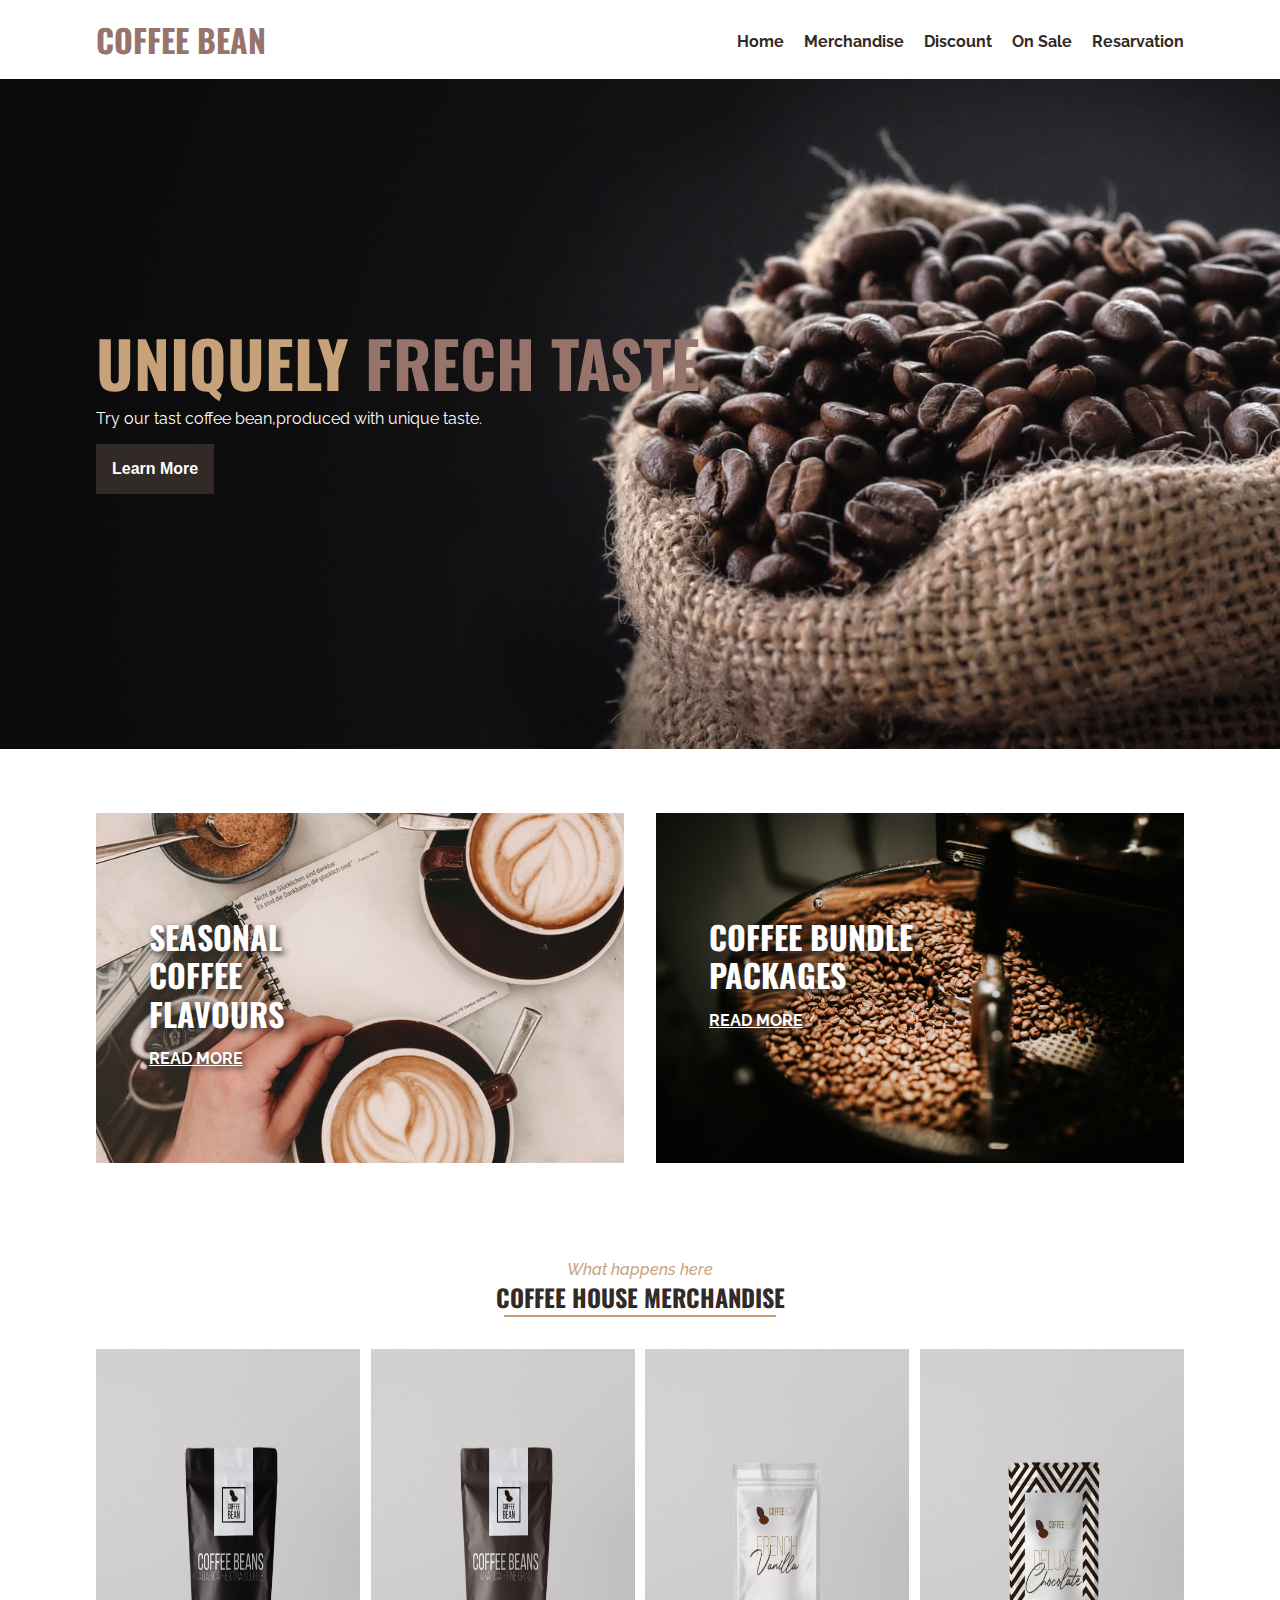
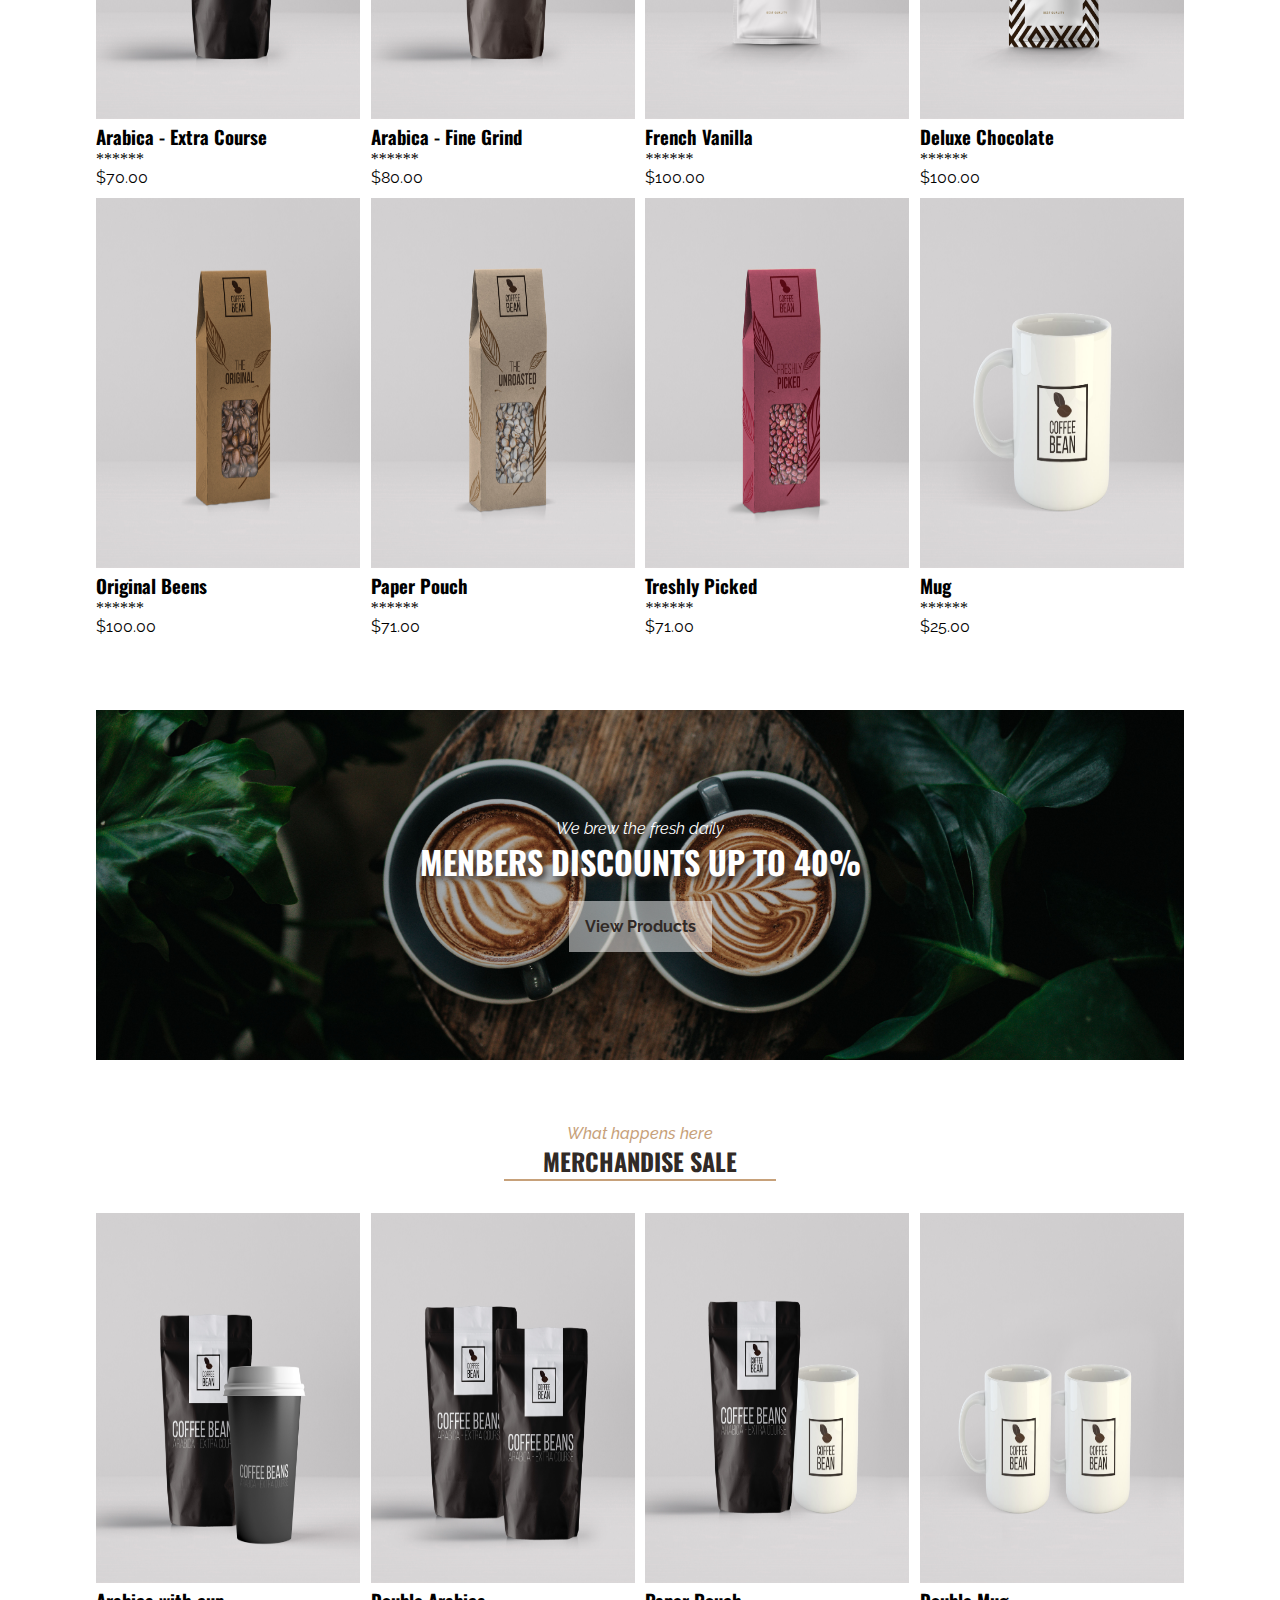
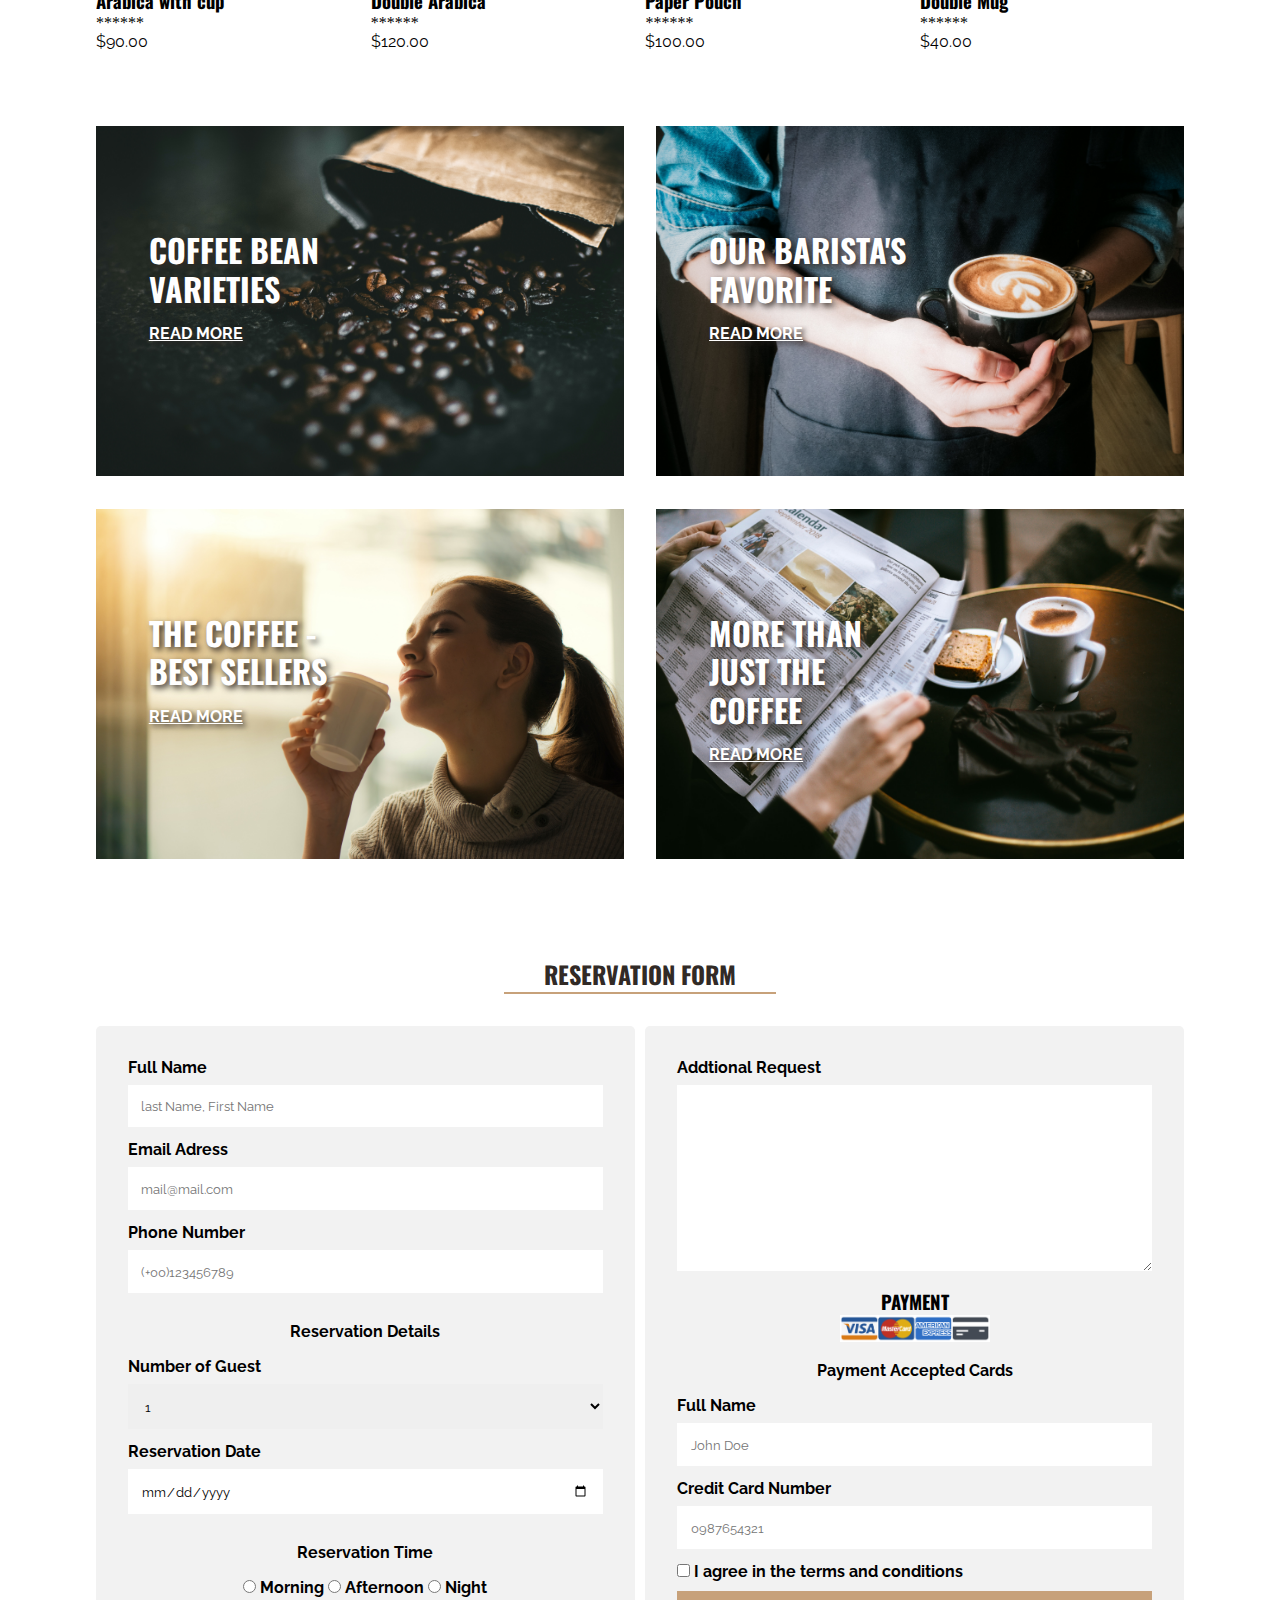
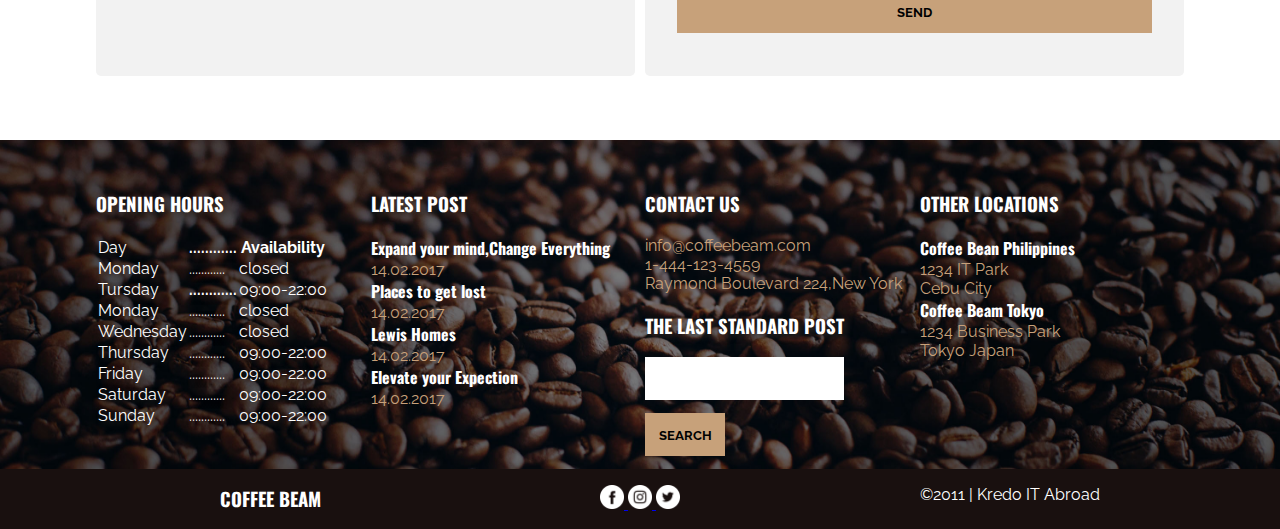
<file: index.html>
<!DOCTYPE html>
<html lang="en">

<head>
  <meta charset="UTF-8">
  <meta name="viewport" content="width=device-width, initial-scale=1.0">
  <title>Coffee Bean</title>
  <link rel="stylesheet" href="assets/styles/style.css">

</head>

<body>
  <div class="wrapper">
    <!--header -->
    <div class="nav" id="nav">
      <h1>
        <a href="#">Coffee Bean</a>
      </h1>
      <ul>
        <li><a href="#nav">Home</a></li>
        <li><a href="#merch">Merchandise</a></li>
        <li><a href="#siscount">Discount</a></li>
        <li><a href="#merch-sale">On Sale</a></li>
        <li><a href="#reservation">Resarvation</a></li>
      </ul>
    </div>
    <!-- banner area-->
    <div class="banner">
      <div class="banner-text">
        <h2>Uniquely <span>Frech Taste</span></h2>
        <p>Try our tast coffee bean,produced with unique taste.</p>
        <a href="#">Learn More</a>
      </div>
    </div>

    <!-- ads area 3-->
    <div class="ads" id="ads">
      <div class="ads-items ads-item1">
        <div class="ads-text">
          <h3>Seasonal Coffee Flavours</h3>
          <a href="#">Read More</a>
        </div>

      </div>

      <div class="ads-items  ads-item2">
        <div class="ads-text">
          <h3>Coffee Bundle Packages</h3>
          <a href="#">Read More</a>
        </div>

      </div>
    </div>

    <!-- marchandise area -->
    <div class="merch" id="merch">
      <div class="section-header">
        <span>What happens here</span>
        <h2>Coffee House Merchandise</h2>
        <hr>
      </div>

      <div class="merch-gallery">
        <div class="merch-items merch-item1">
          <img src="assets/images/merch-img1.jpg" alt="">
          <h3>Arabica - Extra Course</h3>
          <span>******</span>
          <p>$70.00</p>
        </div>

        <div class="merch-items merch-item2">
          <img src="assets/images/merch-img2.jpg" alt="">
          <h3>Arabica - Fine Grind</h3>
          <span>******</span>
          <p>$80.00</p>
        </div>

        <div class="merch-items merch-item3">
          <img src="assets/images/merch-img3.jpg" alt="">
          <h3>French Vanilla</h3>
          <span>******</span>
          <p>$100.00</p>
        </div>

        <div class="merch-items merch-item4">
          <img src="assets/images/merch-img4.jpg" alt="">
          <h3>Deluxe Chocolate</h3>
          <span>******</span>
          <p>$100.00</p>
        </div>

        <div class="merch-items merch-item5">
          <img src="assets/images/merch-img5.jpg" alt="">
          <h3>Original Beens</h3>
          <span>******</span>
          <p>$100.00</p>
        </div>

        <div class="merch-items merch-item6">
          <img src="assets/images/merch-img6.jpg" alt="">
          <h3>Paper Pouch</h3>
          <span>******</span>
          <p>$71.00</p>
        </div>

        <div class="merch-items merch-item7">
          <img src="assets/images/merch-img7.jpg" alt="">
          <h3>Treshly Picked</h3>
          <span>******</span>
          <p>$71.00</p>
        </div>

        <div class="merch-items merch-item8">
          <img src="assets/images/merch-img8.jpg" alt="">
          <h3>Mug</h3>
          <span>******</span>
          <p>$25.00</p>
        </div>
      </div>
    </div>

    <!-- discount area -->
    <div class="discount" id="discount">
      <div class="discount-text">
        <span>We brew the fresh daily</span>
        <h2>Menbers Discounts up to 40%</h2>
        <a href="#">View Products</a>
      </div>
    </div>

    <!--  6 merchandise sale area 2 -->
    <div class="merch" id="merch-sale">
      <div class="section-header">
        <span>What happens here</span>
        <h2>Merchandise Sale</h2>
        <hr>
      </div>
      <div class="merch-gallery">
        <div class="merch-items">
          <img src="assets/images/merch-img9.jpg" alt="img9">
          <h3>Arabica with cup</h3>
          <span>******</span>
          <p>$90.00</p>
        </div>
        <div class="merch-items">
          <img src="assets/images/merch-img10.jpg" alt="img10">
          <h3>Double Arabica </h3>
          <span>******</span>
          <p>$120.00</p>
        </div>
        <div class="merch-items">
          <img src="assets/images/merch-img11.jpg" alt="merch-img11">
          <h3>Paper Pouch</h3>
          <span>******</span>
          <p>$100.00</p>
        </div>
        <div class="merch-items merch-item4">
          <img src="assets/images/merch-img12.jpg" alt="merch-img12">
          <h3>Double Mug</h3>
          <span>******</span>
          <p>$40.00</p>
        </div>
      </div>
    </div>

    <!-- 7 ads area  -->
    <div class="ads" id="ads2">
      <div class="ads-items ads-item3">
        <div class="ads-text">
          <h3>Coffee Bean Varieties</h3>
          <a href="#">Read More</a>
        </div>
      </div>
      <div class="ads-items ads-item4">
        <div class="ads-text">
          <h3>Our barista's Favorite</h3>
          <a href="#">Read More</a>
        </div>
      </div>
      <div class="ads-items ads-item5">
        <div class="ads-text">
          <h3>The Coffee - Best Sellers</h3>
          <a href="#">Read More</a>
        </div>
      </div>
      <div class="ads-items ads-item6">
        <div class="ads-text">
          <h3>More than just the coffee</h3>
          <a href="#">Read More</a>
        </div>
      </div>
    </div>

    <!-- 8 reservation area  -->
    <div class="reservation" id="reservation">
      <div class="section-header">
        <h2>Reservation Form</h2>
        <hr>
      </div>
      <form action="" method="post">
        <div class="form-group form-group-1">
          <label for="full-name">Full Name</label>
          <input type="text" name="full_name" id="full-name" placeholder="last Name, First Name" required>

          <label for="email">Email Adress</label>
          <input type="email" name="email" id="email" placeholder="mail@mail.com" required>

          <label for="phone">Phone Number</label>
          <input type="tel" name="phone" id="phone" placeholder="(+00)123456789" required>

          <p>Reservation Details</p>

          <label for="guest-num">Number of Guest</label>
          <select name="guest_num" id="guest-num" required>
            <option value="1person">1</option>
            <option value="2person">2</option>
            <option value="3person">3</option>
            <option value="4person">4</option>
            <option value="morethan4">more than 4</option>
          </select>

          <label for="res-date">Reservation Date</label>
          <input type="date" name="res_date" id="res-date" required>

          <p>Reservation Time</p>
          <div class="res-time">
            <input type="radio" name="time" id="am" value="morning" required>
            <label for="am">Morning</label>

            <input type="radio" name="time" id="pm" value="afternoon" required>
            <label for="pm">Afternoon</label>

            <input type="radio" name="time" id="night" value="night" required>
            <label for="night">Night</label>
          </div>
        </div>

        <div class="form-group form-group-2">
          <label for="request">Addtional Request</label>
          <textarea name="request" id="request" cols="30" rows="10" required></textarea>

          <h3>Payment</h3>

          <div class="card-img"></div>

          <p>Payment Accepted Cards</p>
          <label for="name-card">Full Name</label>
          <input type="text" name="name_card" id="name-card" placeholder="John Doe" required>

          <label for="cc-num">Credit Card Number</label>
          <input type="number" name="cc_num" id="cc-num" placeholder="0987654321" required>
          <div class="res-agreement">
            <input type="checkbox" name="agree" id="agree">
            <label for="agree">I agree in the terms and conditions</label>
          </div>
          <input type="submit" value="send" name="submit" id="btn-send">

        </div>
      </form>
    </div>

    <!-- footer area -->
    <div class="footer">
      <div class="footer-contents">
        <div class="footer-widgets">
          <h3>Opening Hours</h3>
          <table>
            <tr>
              <td>Day</td>
              <th>............</th>
              <th>Availability</th>
            </tr>
            <tr>
              <td>Monday</td>
              <td>............</td>
              <td>closed</td>
            </tr>
            <tr>
              <td>Tursday</td>
              <th>............</th>
              <td>09:00-22:00</td>
            </tr>
            <tr>
              <td>Monday</td>
              <td>............</td>
              <td>closed</td>
            </tr>
            <tr>
              <td>Wednesday</td>
              <td>............</td>
              <td>closed</td>
            </tr>
            <tr>
              <td>Thursday</td>
              <td>............</td>
              <td>09:00-22:00</td>
            </tr>
            <tr>
              <td>Friday</td>
              <td>............</td>
              <td>09:00-22:00</td>
            </tr>
            <tr>
              <td>Saturday</td>
              <td>............</td>
              <td>09:00-22:00</td>
            </tr>
            <tr>
              <td>Sunday</td>
              <td>............</td>
              <td>09:00-22:00</td>
            </tr>
          </table>
        </div>
        <div class="footer-widgets">
          <h3>Latest Post</h3>
          <h4>Expand your mind,Change Everything</h4>
          <p>14.02.2017</p>

          <h4>Places to get lost</h4>
          <p>14.02.2017</p>

          <h4>Lewis Homes</h4>
          <p>14.02.2017</p>

          <h4>Elevate your Expection</h4>
          <p>14.02.2017</p>
        </div>
        <div class="footer-widgets">
          <h3>Contact Us</h3>
          <p>info@coffeebeam.com</p>
          <p>1-444-123-4559</p>
          <p>Raymond Boulevard 224,New York</p>

          <h3>The Last Standard Post</h3>
          <form action="#" method="#" class="footer-form">
            <input type="search" name="search">
            <input type="submit" value="search" id="btn-search">
          </form>
        </div>
        <div class="footer-widgets footer-widget-4">
          <h3>Other Locations</h3>

          <h4>Coffee Bean Philippines</h4>
          <p>1234 IT Park</p>
          <p>Cebu City</p>

          <h4>Coffee Beam Tokyo</h4>
          <p>1234 Business Park</p>
          <p>Tokyo Japan</p>
        </div>
      </div>
    </div>
    <!-- footer social -->
     <div class="footer-social">
      <div class="social-widget">
        <h3>Coffee Beam</h3>
      </div>      
        <div class="social-widget">
          <a href="https//www.facebook.com">
            <img src="assets/images/icon-fb.png" alt="">
          </a>          
          <a href="https//www.instagram.com">
            <img src="assets/images/icon-ig.png" alt="">
          </a>
          <a href="https//www.twitter.com">
            <img src="assets/images/icon-tw.png" alt="">
          </a>

        </div>
        <div class="social-widget social-widget3">
          <p>&copy;2011 | Kredo IT Abroad</p>
        </div>      
     </div>
  </div>
</body>

</html>
</file>
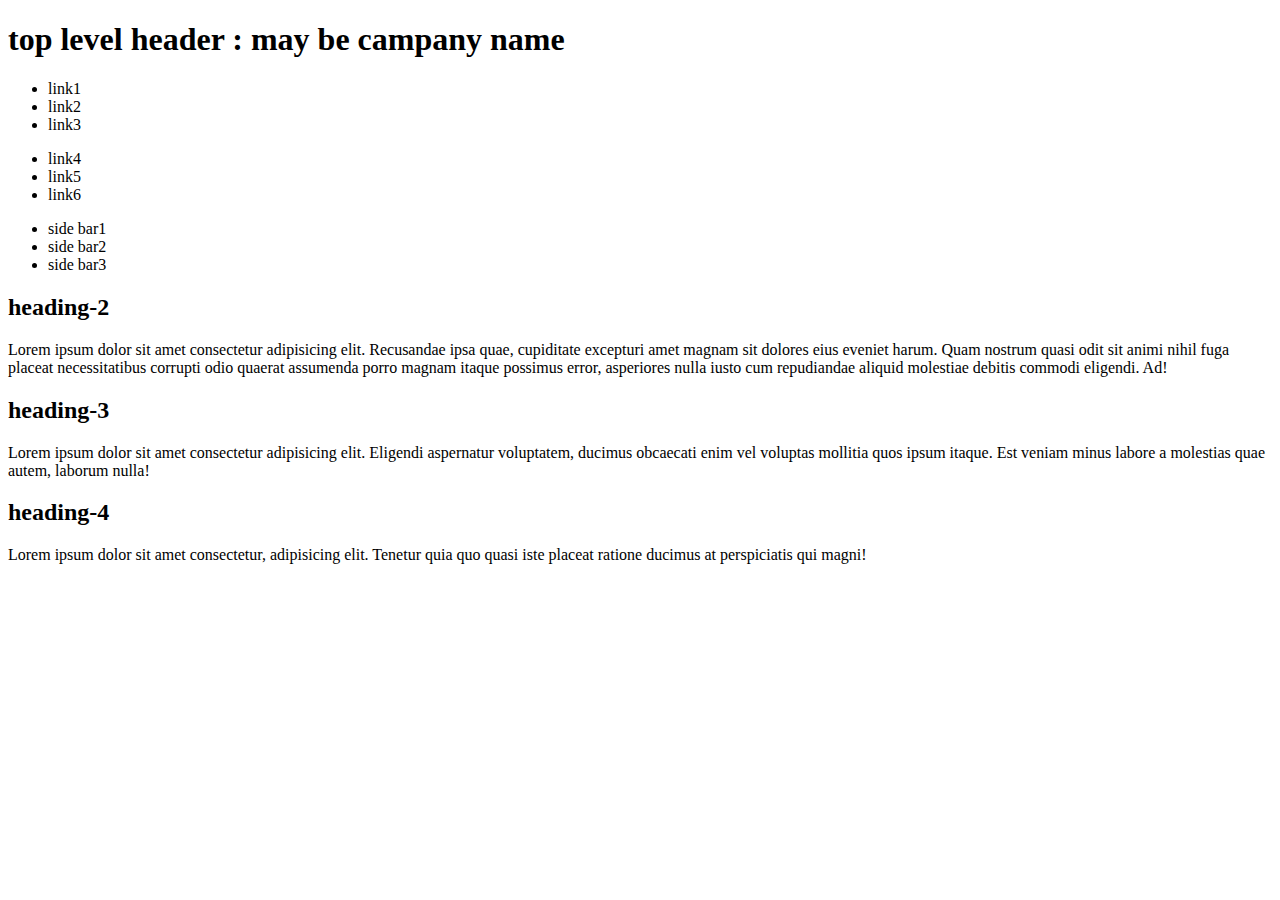
<file: semantic.html>
<!DOCTYPE html>
<html lang="en">
<head>
  <meta charset="UTF-8">
  <meta name="viewport" content="width=device-width, initial-scale=1.0">
  <title>semantic tags</title>
</head>
<body>
  <header>
    <h1>top level header : may be campany name</h1>
    <nav>
      <ul class="left-link">
        <li>link1</li>
        <li>link2</li>
        <li>link3</li>
      </ul>

      <ul class="right-link">
        <li>link4</li>
        <li>link5</li>
        <li>link6</li>
      </ul>
    </nav>


  </header>

  <aside>
     <ul>

      <li>side bar1</li>
      <li>side bar2</li>
      <li>side bar3</li>
     </ul>


  </aside>

  <section>
    <div>
    <h2>heading-2</h2>
    <article>
      <p>Lorem ipsum dolor sit amet consectetur adipisicing elit. Recusandae ipsa quae, cupiditate excepturi amet magnam sit dolores eius eveniet harum. Quam nostrum quasi odit sit animi nihil fuga placeat necessitatibus corrupti odio quaerat assumenda porro magnam itaque possimus error, asperiores nulla iusto cum repudiandae aliquid molestiae debitis commodi eligendi. Ad!</p>
    </article>
    </div>    
  </section>

   <section>
    <div>
    <h2>heading-3</h2>
    <article>
      <p>Lorem ipsum dolor sit amet consectetur adipisicing elit. Eligendi aspernatur voluptatem, ducimus obcaecati enim vel voluptas mollitia quos ipsum itaque. Est veniam minus labore a molestias quae autem, laborum nulla!</p>
    </article>
    </div>   
  </section>

   <section>
    <div>
    <h2>heading-4</h2>
    <article>
      <p>Lorem ipsum dolor sit amet consectetur, adipisicing elit. Tenetur quia quo quasi iste placeat ratione ducimus at perspiciatis qui magni!</p>
    </article>
    </div>    
  </section>
  
</body>
</html>
</file>
<file: assets/styles/style.css>
@import url('https://fonts.googleapis.com/css2?family=Oswald:wght@200..700&family=Raleway:ital,wght@0,100..900;1,100..900&display=swap');

*{
  margin: 0;
  padding: 0;
  box-sizing: border-box;
  outline: none;
  border: none;
} 

h1,h2,h3,h4,h5,h6{
font-family: 'Oswald',sans-serif;
}

p {
  font-family:'Raleway',sans-serif;
}

.wrapper{
   width: 100%;
   margin:auto;
  /* border: 2px solid black;*/

}

/* header area */

.nav {
  overflow: auto;
  width: 85%;
  margin: 1em auto;
  /*border: 2px solid blue;*/

}

.nav h1 {
  text-transform: uppercase;
  width: 50%;
  float: left;
  /*border: 2px solid red;*/
  
}

.nav h1 a {
  color: #96746b;
  text-decoration: none;
}

.nav ul {
  width: 50%;
  float:left;
  text-align: right;
  padding-top: 1em;
  /*border: 4px solid yellow;*/

}

.nav ul li {
  display: inline-block;
  margin-left: 1em;
}

.nav ul a{
  font-family: 'Raleway',sans-serif;
  font-weight: 700;
  color: #312a26;
  text-decoration: none;
}

/* banner area 2 */

.banner{
  background-image: url('../images/banner-bg.jpg');
  background-size: cover;
  background-position: center;
  width: 100%;
  height: 670px;
}

.banner-text{
  position: absolute;
  top: 35%;
  left: 7.5%;
  /*border: 2px solid yellow;*/
}

.banner-text h2 {
  color: #c7a17a;
  font-size: 4em;
  text-transform: uppercase;
}

.banner-text h2 span{
  color: #96746b;
}

.banner-text p {
  color: #fff;
}

.banner a {
  text-decoration: none;
  display: inline-block;
  padding: 1em;
  background-color: #312a26;
  color:#fff ;
  font-family: 'Ralewey',sans-serif;
  font-weight: 700;
  margin-top: 1em;
}

/* ads area */
.ads{
  width: 85%;
  margin: 4em auto;
  overflow: auto;
}

.ads-items{
  width: 48.5%;
  float: left;
  height: 350px;
  background-size: cover;
  background-position: center;
  position: relative;
  margin-bottom: 3%;

}

.ads-item1{
  margin-right: 3%;
  background-image: url(../images/ads-img1.jpg);
}

.ads-item2{
    background-image: url(../images/ads-img2.jpg);
}

.ads-text{
  position: absolute;
  top: 30%;
  left: 10%;
  width: 40%;
}

.ads-text h3{
  text-transform: uppercase;
  font-size: 2em;
  color: #fff;
  line-height: 1.2em;
  text-shadow: 3px 3px 6px #312a26;
}

.ads-text a {
  font-family: 'Raleway',sans-serif;
  font-weight: 700;
  color: #fff;
  text-transform: uppercase;
  margin-top: 1em;
  text-shadow: 3px 3px 5px  #312a26;;
  display: block;
}

/*merchandise*/

.merch {
  width: 85%;
  margin: 4em auto;

}

.section-header{
  text-align: center;
}

.section-header span{
  font-family: 'Raleway',sans-serif;
  font-weight: 500;
  font-style: italic;
  color: #c7a17a;
}

.section-header h2{
  text-transform: uppercase;
  color: #312a26;
}
.section-header hr{
  background-color: #c7a17a;
  height: 2px;
  width: 25%;
  margin: auto;
}

.merch-items img{
  width: 100%;
  height: 370px;

}
.merch-gallery {
  margin-top: 2em;
  overflow: auto;
}

.merch-items{
  width: 24.25%;
  float: left;
  margin-right: 1%;
  margin-bottom: 1%;
}

.merch-item4,.merch-item8{
  margin-right: 0;
}

/*discount area*/

.discount{
  width: 85%;
  margin: 4em auto;
  background-image: url(../images/discount-img.jpg);
  background-size: cover;
  background-position: center;
  height: 350px;
  /*border: 4px solid red;*/
    
}

.discount-text{
  text-align: center;
  width: 50%;
  margin: auto;
  padding-top: 10%;
  /*border: 4px solid white;*/
  }

.discount-text span{
  font-family: 'Raleway',sans-serif;
  color: #fff;
  font-style: italic;
  text-shadow: 3px 3px 6px #312a26;
  
}

.discount-text h2{
  font-size: 2em;
  color: #fff;
  text-transform: uppercase;
  text-shadow: 3px 3px 6px #312a26;
  
}

.discount-text a{
  text-decoration: none;
  display: inline-block;
  padding: 1em;
  background-color: rgba(255, 255, 255, .5);
  color: #312a26;
  font-family: 'Raleway',sans-serif;
  font-weight: 700;
  margin: 1em;
}

/* 7  ads area */

.ads-item3{
  margin-right: 3%;
  background-image: url(../images/ads-img3.jpg);

}

.ads-item4{
  
  background-image: url(../images/ads-img4.jpg);
  
}

.ads-item5{
  margin-right: 3%;
  background-image: url(../images/ads-img5.jpg);
  
}
.ads-item6{
  
  background-image: url(../images/ads-img6.jpg);
  
}

/* 8 reservation area */

.reservation{
  width: 85%;
  margin: 4em auto;
  

}

form{
  overflow: auto;
}

.form-group{
  margin-top: 2em;
  background-color: #f2f2f2;
  float: left;
  width: 49.5%;
  border-radius: 5px;
  padding: 2em;
  height: 650px;
}

.form-group-1{
  margin-right: 1%;

}

form input,
form label,
form select,
form textarea{
  display: inline-block;
  width: 100%;
  font-family: 'Raleway',sans-serif;
  padding: 1em;
  margin-bottom: 1em;

}

form label{
  font-weight: 700;
  padding: 0;
  margin-bottom: 0.5em;
}

.res-time{
  text-align: center;
}

.res-time * {
  width: auto;
}

form p {
  margin: 1em;
  text-align: center;
  font-weight: 700;
}

form h3{
 text-align: center;
 text-transform: uppercase;
}

form .card-img{
  background-image: url(../images/reservation-cards.png);
  background-size: contain;
  background-repeat: no-repeat;
  width: 150px;
  height: 30px;
  margin:auto;
}

.res-agreement * {
  width: auto;
}

form #btn-send{
  background-color: #c7a17a;
  font-weight: 700;
  text-transform: uppercase;
}

/* footer area */
.footer{
  background-image: url(../images/footer-img.jpg);
  background-size: cover;
  background-position: center;
  padding-top: 2em;
  /* margin-bottom: 2em; */
}

.footer-contents{
  width: 85%;
  margin: auto;
  overflow: auto;
}

.footer-widgets{
  width: 24.25%;
  float: left;
  margin-right: 1%;
}

.footer-widget-4{
  margin-right: 0;
}
.footer-widgets h3{
  color: #fff;
  text-transform: uppercase;
  text-shadow: 3px 3px 6px #312a26;
  margin-top: 1em;
  margin-bottom: 1em;
}
.footer-widgets h4{
  color: #fff;
  
}

.footer-widgets p{
  color: #c7a17a;  
}

.footer td,th {
  color: #fff;
  font-family: 'Raleway',sans-serif;
  text-shadow: 3px 3px 6px #312a26;
}

.footer form *{
  width: auto;
}

#btn-search{
  background-color: #c7a17a;
  font-weight: 700;
  text-transform: uppercase;
}


.footer-social{
  color: #fff;
  background-color: #19100f;
  overflow: auto;
  padding: 1em 7.5%;
}

.social-widget{
  width: 32%;
  float: left;
  text-align: center;
  margin-right: 2%;
}

.social-widget3{
  margin-right: 0;
}

.social-widget h3{
  text-transform: uppercase;
}

.social-widget img{
  width: 1.5em;
}
</file>
